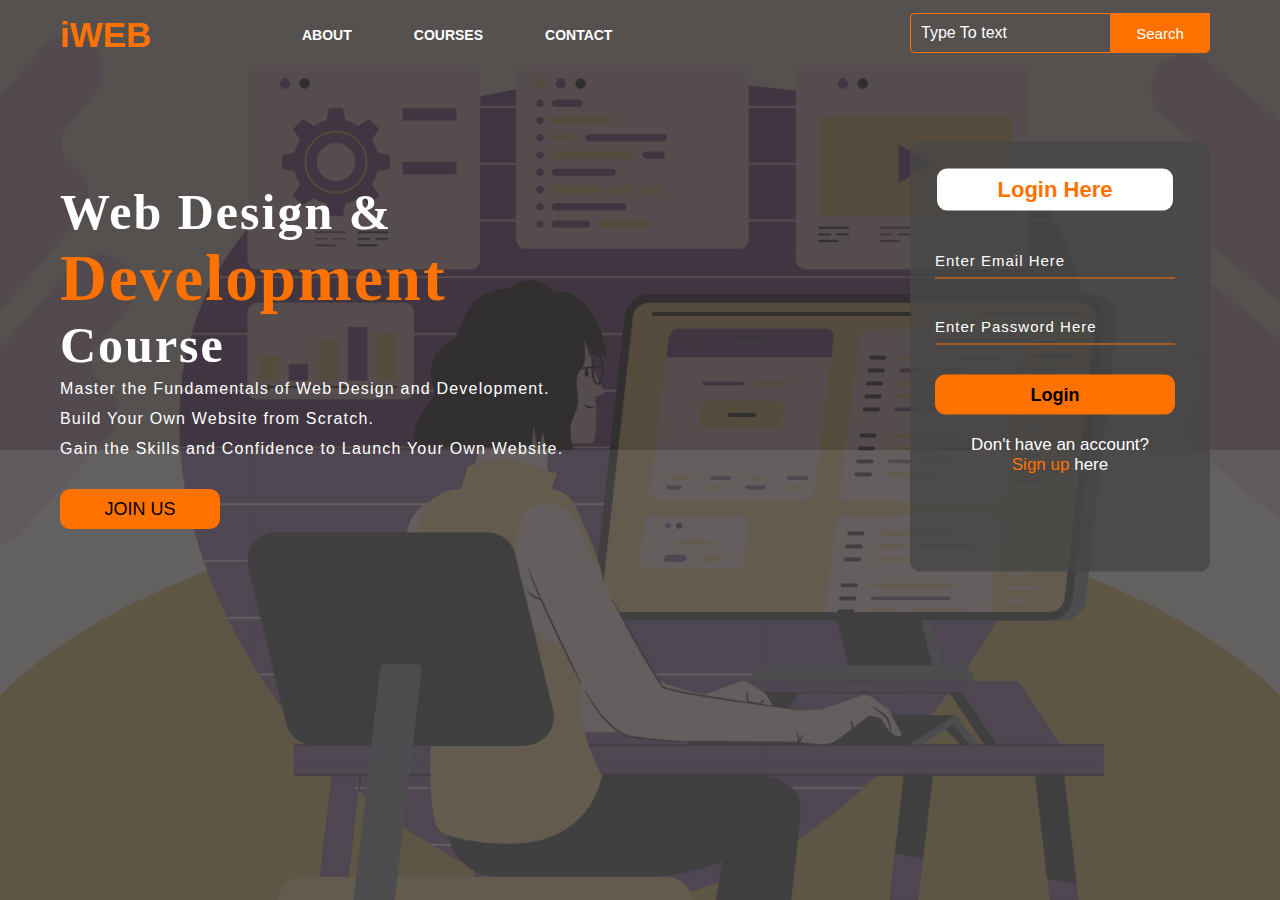
<file: index.html>
<!DOCTYPE html>
<html lang="en">
<head>
    <meta name="viewport" content="width=device-width, initial-scale=1.0">
    <title>iWEB Online Academy</title>
    <link rel="stylesheet" href="style.css">
</head>
<body>

    <div class="main">
        <div class="navbar">
            <div class="icon">
            <a href="">   <h2 class="logo">iWEB</h2> </a>  
            </div>

            <div class="menu">
                <ul>
                    
                    <li><a href="about.html">ABOUT</a></li>
                    <li><a href="Courses.html">COURSES</a></li>
                    <li><a href="#">CONTACT</a></li>
                </ul>
            </div>

            <div class="search">
                <input class="srch" type="search" name="" placeholder="Type To text">
                <a href="#"> <button class="btn">Search</button></a>
            </div>

        </div> 
        <div class="content">
            <h1>Web Design & <br><span>Development</span> <br>Course</h1>
            <p class="par">Master the Fundamentals of Web Design and Development. <br> Build Your Own Website from Scratch.
                <br>Gain the Skills and Confidence to Launch Your Own Website.</p>

                <button class="cn"><a href="form.html">JOIN US</a></button>

                <div class="form">
                    <h2>Login Here</h2>
                    <input type="email" name="email" placeholder="Enter Email Here">
                    <input type="password" name="" placeholder="Enter Password Here">
                    <button class="btnn"><a href="#">Login</a></button>

                    <p class="link">Don't have an account?<br>
                    <a href="#">Sign up </a> here</a></p>
                    
                    

                </div>
                    
                
        </div>
    </div>
   
</body>
</html>
</file>
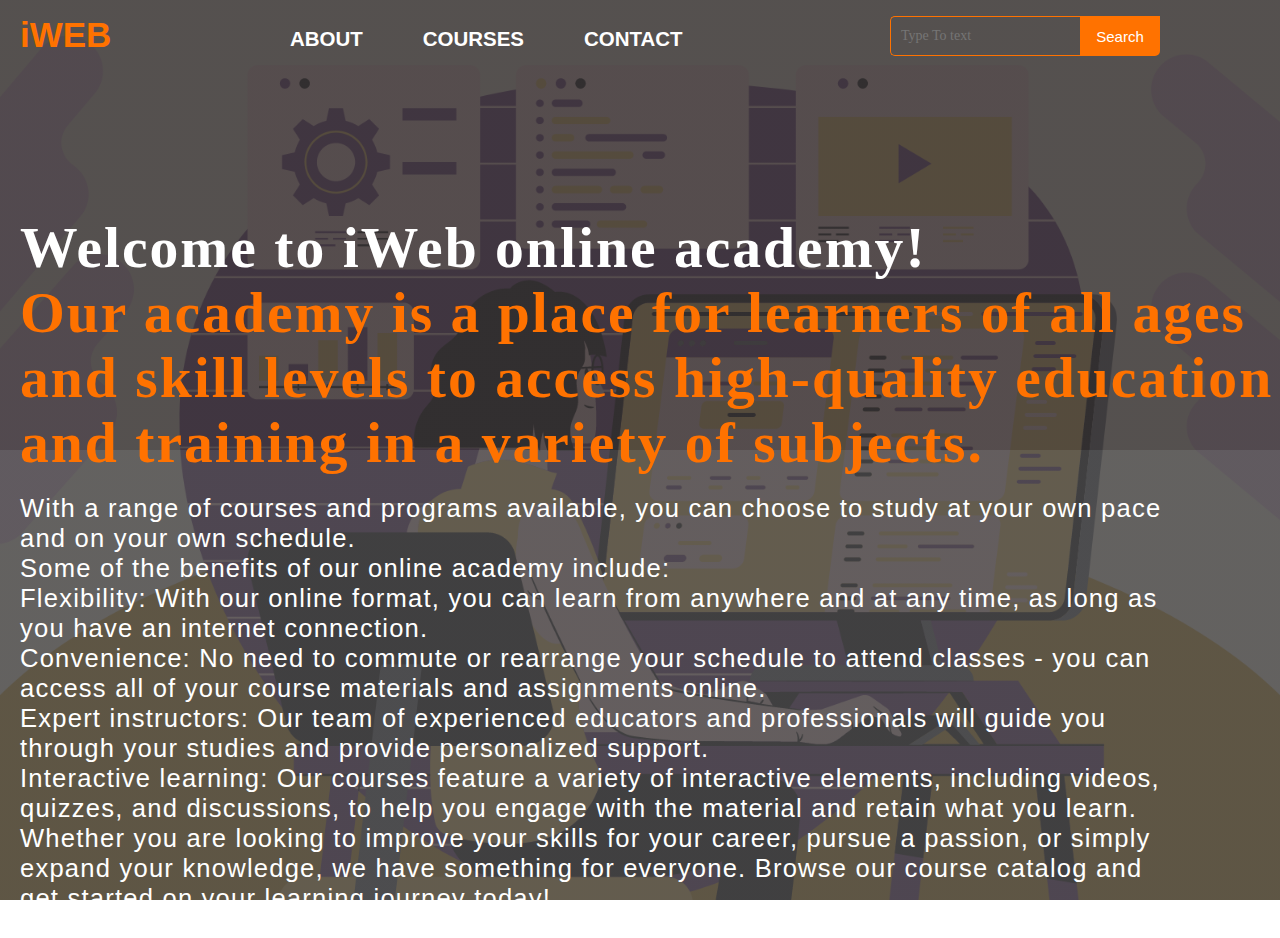
<file: about.html>
<!DOCTYPE html>
<html lang="en">
<head>
    <meta name="viewport" content="width=device-width, initial-scale=1.0">
    <title>Responsive Webpage Design</title>
    <link rel="stylesheet" href="about.css">
</head>
<body>

    <div class="main">
        <div class="navbar">
            <div class="icon">
            <a href="index.html">   <h1 class="logo">iWEB</h1> </a>  
            </div>

            <div class="menu">
                <ul>
                    
                    <li><a href="about.html">ABOUT</a></li>
                    <li><a href="Courses.html">COURSES</a></li>
                    <li><a href="#">CONTACT</a></li>
                </ul>
            </div>

            <div class="search">
                <input class="srch" type="search" name="" placeholder="Type To text">
                <a href="#"> <button class="btn">Search</button></a>
            </div>

        </div> 
        <div class="content">
            <h1>Welcome to iWeb online academy!<br><span>Our academy is a place for learners of all ages and skill levels to access high-quality education and training in a variety of subjects.</span></h1> <br>
            <p class="par">With a range of courses and programs available, you can choose to study at your own pace and on your own schedule.<br>  Some of the benefits of our online academy include:<br>
                Flexibility: With our online format, you can learn from anywhere and at any time, as long as you have an internet connection.<br>
                Convenience: No need to commute or rearrange your schedule to attend classes - you can access all of your course materials and assignments online.<br>
                Expert instructors: Our team of experienced educators and professionals will guide you through your studies and provide personalized support.<br>
                Interactive learning: Our courses feature a variety of interactive elements, including videos, quizzes, and discussions, to help you engage with the material and retain what you learn.
                Whether you are looking to improve your skills for your career, pursue a passion, or simply expand your knowledge, we have something for everyone. Browse our course catalog and get started on your learning journey today! </p>

                
                

                
        </div>
    
</body>
</html>
</file>
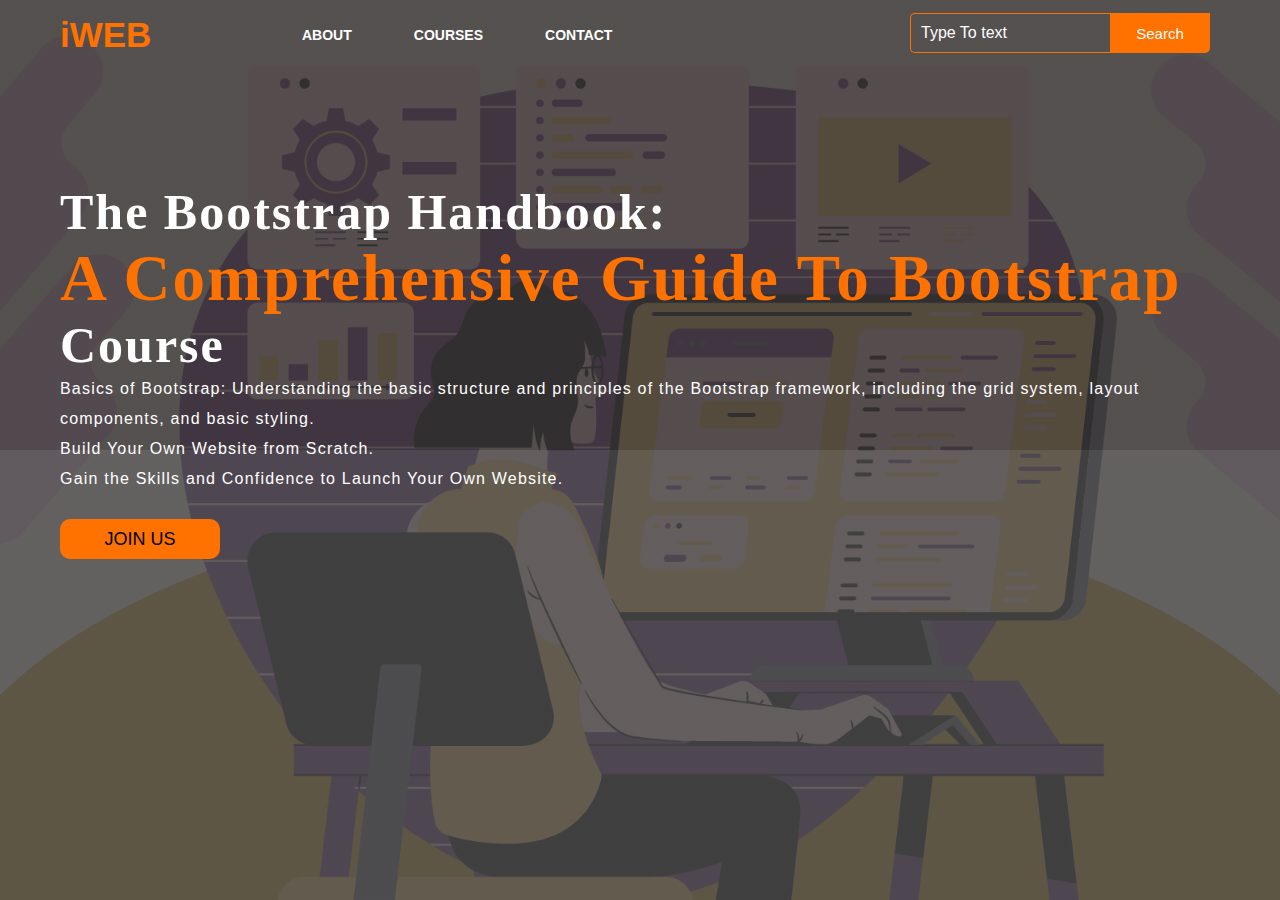
<file: Bootstrap.html>
<!DOCTYPE html>
<html lang="en">
<head>
    <meta name="viewport" content="width=device-width, initial-scale=1.0">
    <title>Responsive Webpage Design</title>
    <link rel="stylesheet" href="style.css">
</head>
<body>

    <div class="main">
        <div class="navbar">
            <div class="icon">
            <a href="index.html">   <h2 class="logo">iWEB</h2> </a>  
            </div>

            <div class="menu">
                <ul>
                    
                    <li><a href="about.html">ABOUT</a></li>
                    <li><a href="Courses.html">COURSES</a></li>
                    <li><a href="#">CONTACT</a></li>
                </ul>
            </div>

            <div class="search">
                <input class="srch" type="search" name="" placeholder="Type To text">
                <a href="#"> <button class="btn">Search</button></a>
            </div>

        </div> 
        <div class="content">
            <h1>The Bootstrap Handbook:<br><span>A Comprehensive Guide To Bootstrap</span> <br>Course</h1>
            <p class="par">Basics of Bootstrap: Understanding the basic structure and principles of the Bootstrap framework, including the grid system, layout components, and basic styling. <br> Build Your Own Website from Scratch.
                <br>Gain the Skills and Confidence to Launch Your Own Website.</p>
                
                <button class="cn"><a href="form.html">JOIN US</a></button>

                

                </div>
                    </div>
                </div>
        </div>
    </div>
    
</body>
</html>
</file>
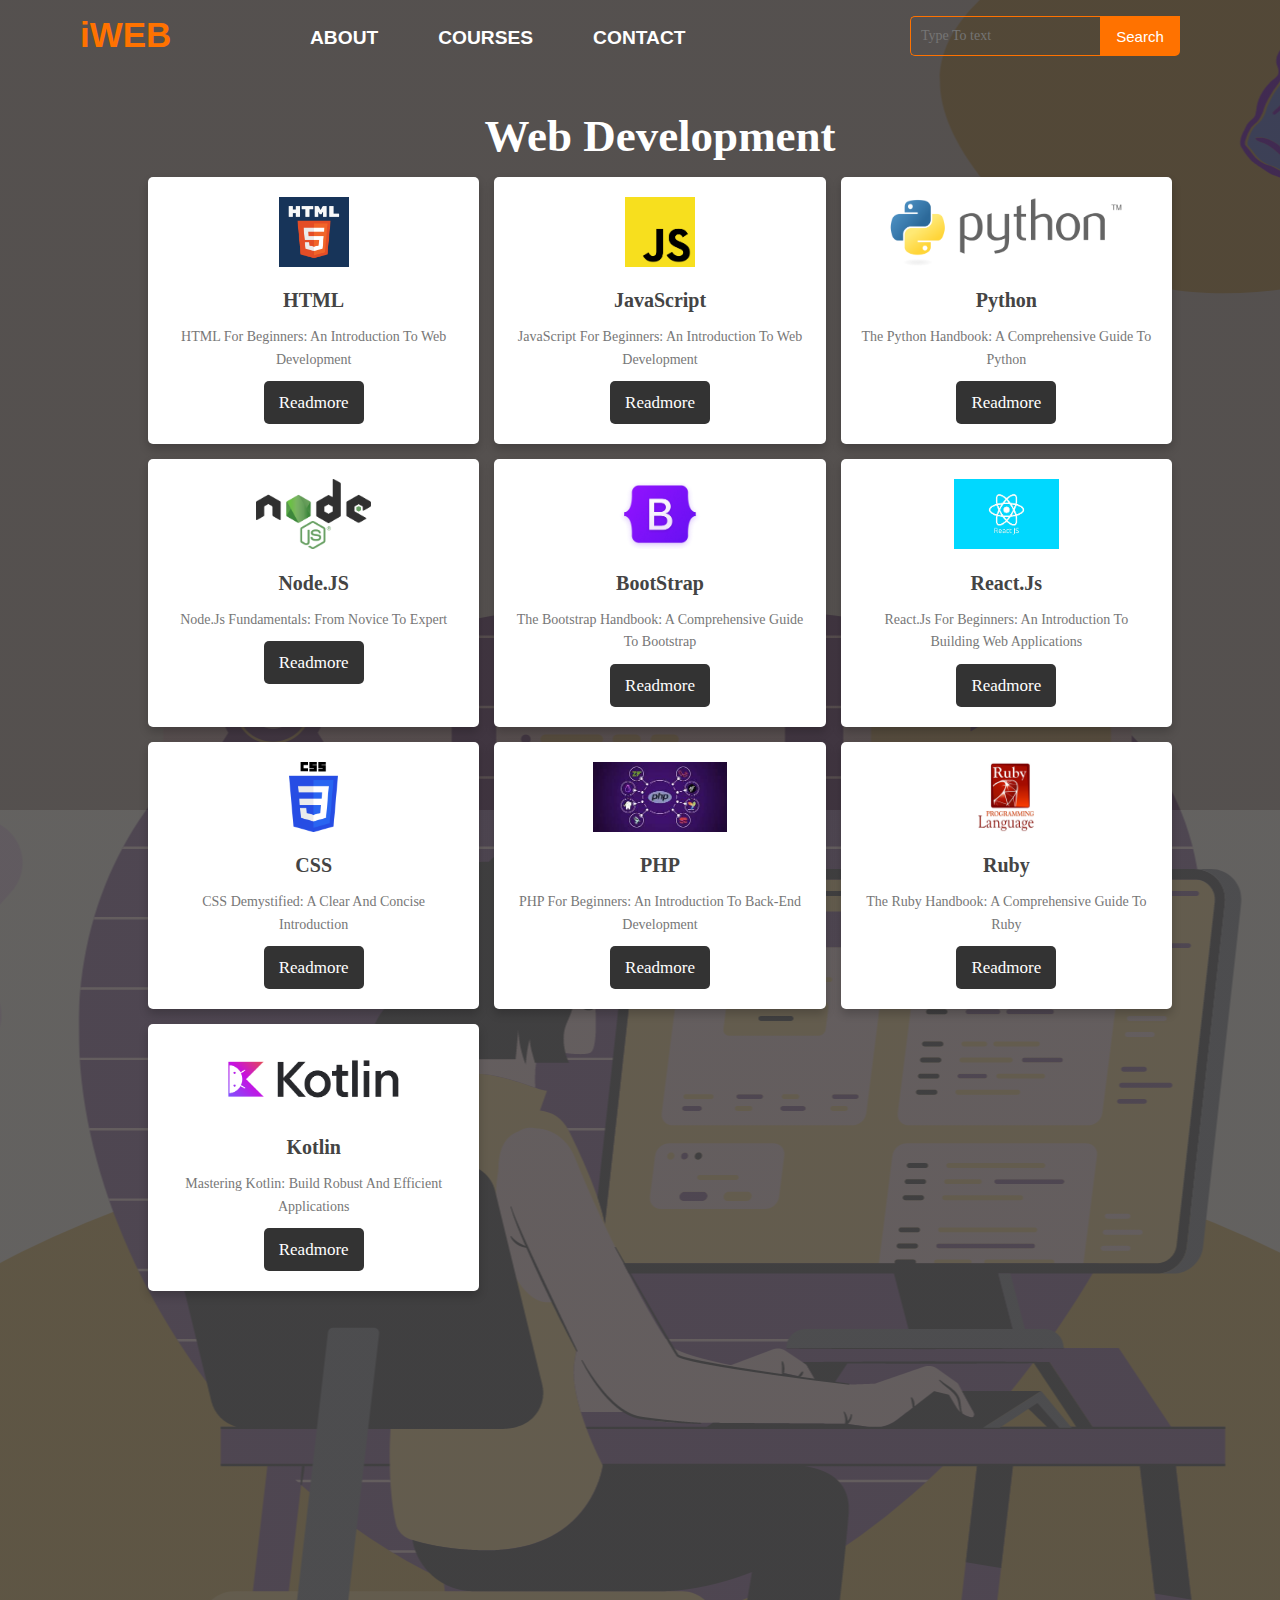
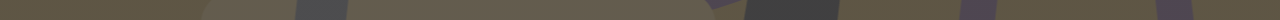
<file: Courses.html>
<!DOCTYPE html>
<html lang="en">
<head>
    <meta charset="UTF-8">
    <meta http-equiv="X-UA-Compatible" content="IE=edge">
    <meta name="viewport" content="width=device-width, initial-scale=1.0">
    <title>iWEB/Courses</title>
    <link rel="stylesheet" href="Courses.css">
</head>

    <head>
        <div class="main">
            <div class="navbar">
                <div class="icon">
                <a href="index.html">   <h2 class="logo">iWEB</h2> </a>  
                </div>
    
                <div class="menu">
                    <ul>
                        
                        <li><a href="about.html">ABOUT</a></li>
                        <li><a href="Courses.html">COURSES</a></li>
                        <li><a href="#">CONTACT</a></li>
                    </ul>
                </div>
    
                <div class="search">
                    <input class="srch" type="search" name="" placeholder="Type To text">
                    <a href="#"> <button class="btnn">Search</button></a>
                </div>
    
            </div> 
       
    </head>
 <body>
    
        <div class="wrapper">
        
        
            <h1>Web Development </h1>
        

                <div class="conatiner">
                    <div class="box">
                        <img src="i1.png">
                        <h3>HTML</h3>
                        <p>HTML for Beginners: An Introduction to Web Development</p>
                        <a href="html.html" class="btn">readmore</a>
                    </div>
                    <div class="box">
                        <img src="i2.png">
                        <h3>JavaScript</h3>
                        <p>JavaScript for Beginners: An Introduction to Web Development</p>
                        <a href="Javascript.html" class="btn">readmore</a>
                    </div>
                     <div class="box">
                        <img src="i3.png">
                        <h3>Python</h3>
                        <p>The Python Handbook: A Comprehensive Guide to Python</p>
                        <a href="python.html" class="btn">readmore</a>
                    </div>
                    <div class="box">
                        <img src="i4.png">
                        <h3>node.JS</h3>
                        <p>Node.js Fundamentals: From Novice to Expert</p>
                        <a href="nodejs.html" class="btn">readmore</a>
                    </div>
                    <div class="box">
                        <img src="i5.png">
                        <h3>BootStrap</h3>
                        <p>The Bootstrap Handbook: A Comprehensive Guide to Bootstrap</p>
                        <a href="Bootstrap.html" class="btn">readmore</a>
                    </div>
                    <div class="box">
                        <img src="i6.png">
                        <h3>React.Js</h3>
                        <p>React.js for Beginners: An Introduction to Building Web Applications</p>
                        <a href="reactjs.html" class="btn">readmore</a>
                    </div>
                    <div class="box">
                        <img src="i7.png">
                        <h3>CSS</h3>
                        <p>CSS Demystified: A Clear and Concise Introduction</p>
                         <a href="css.html" class="btn">readmore</a>
                    </div>
                    <div class="box">
                        <img src="i8.jpg">
                        <h3>PHP</h3>
                        <p>PHP for Beginners: An Introduction to Back-End Development</p>
                        <a href="php.html" class="btn">readmore</a>
                    </div>
                    <div class="box">
                        <img src="i9.jpg">
                        <h3>Ruby</h3>
                        <p>The Ruby Handbook: A Comprehensive Guide to Ruby</p>
                     <a href="ruby.html" class="btn">readmore</a>
                    </div>
                    <div class="box">
                        <img src="i10.png">
                        <h3>Kotlin</h3>
                        <p>Mastering Kotlin: Build Robust and Efficient Applications</p>
                        <a href="kotlin.html" class="btn">readmore</a>
                    </div>

        
        </div>
    
    

</body>
</html>
</file>
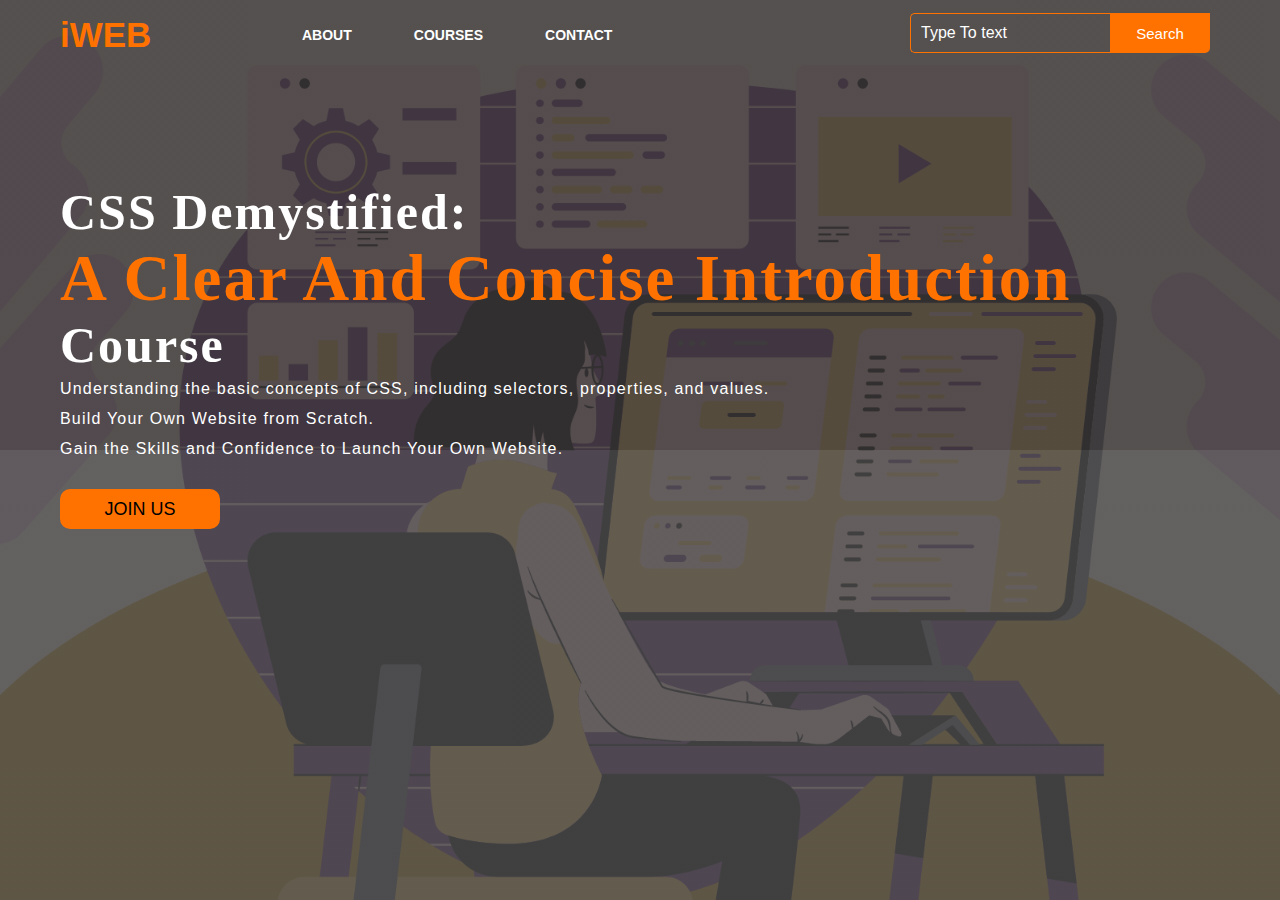
<file: css.html>
<!DOCTYPE html>
<html lang="en">
<head>
    <meta name="viewport" content="width=device-width, initial-scale=1.0">
    <title>Responsive Webpage Design</title>
    <link rel="stylesheet" href="style.css">
</head>
<body>

    <div class="main">
        <div class="navbar">
            <div class="icon">
            <a href="index.html">   <h2 class="logo">iWEB</h2> </a>  
            </div>

            <div class="menu">
                <ul>
                    
                    <li><a href="about.html">ABOUT</a></li>
                    <li><a href="Courses.html">COURSES</a></li>
                    <li><a href="#">CONTACT</a></li>
                </ul>
            </div>

            <div class="search">
                <input class="srch" type="search" name="" placeholder="Type To text">
                <a href="#"> <button class="btn">Search</button></a>
            </div>

        </div> 
        <div class="content">
            <h1>CSS Demystified: <br><span> A Clear And Concise Introduction</span> <br>Course</h1>
            <p class="par"> Understanding the basic concepts of CSS, including selectors, properties, and values. <br> Build Your Own Website from Scratch.
                <br>Gain the Skills and Confidence to Launch Your Own Website.</p>

                <button class="cn"><a href="form.html">JOIN US</a></button>

                

                </div>
                    </div>
                </div>
        </div>
    </div>
    
</body>
</html>
</file>
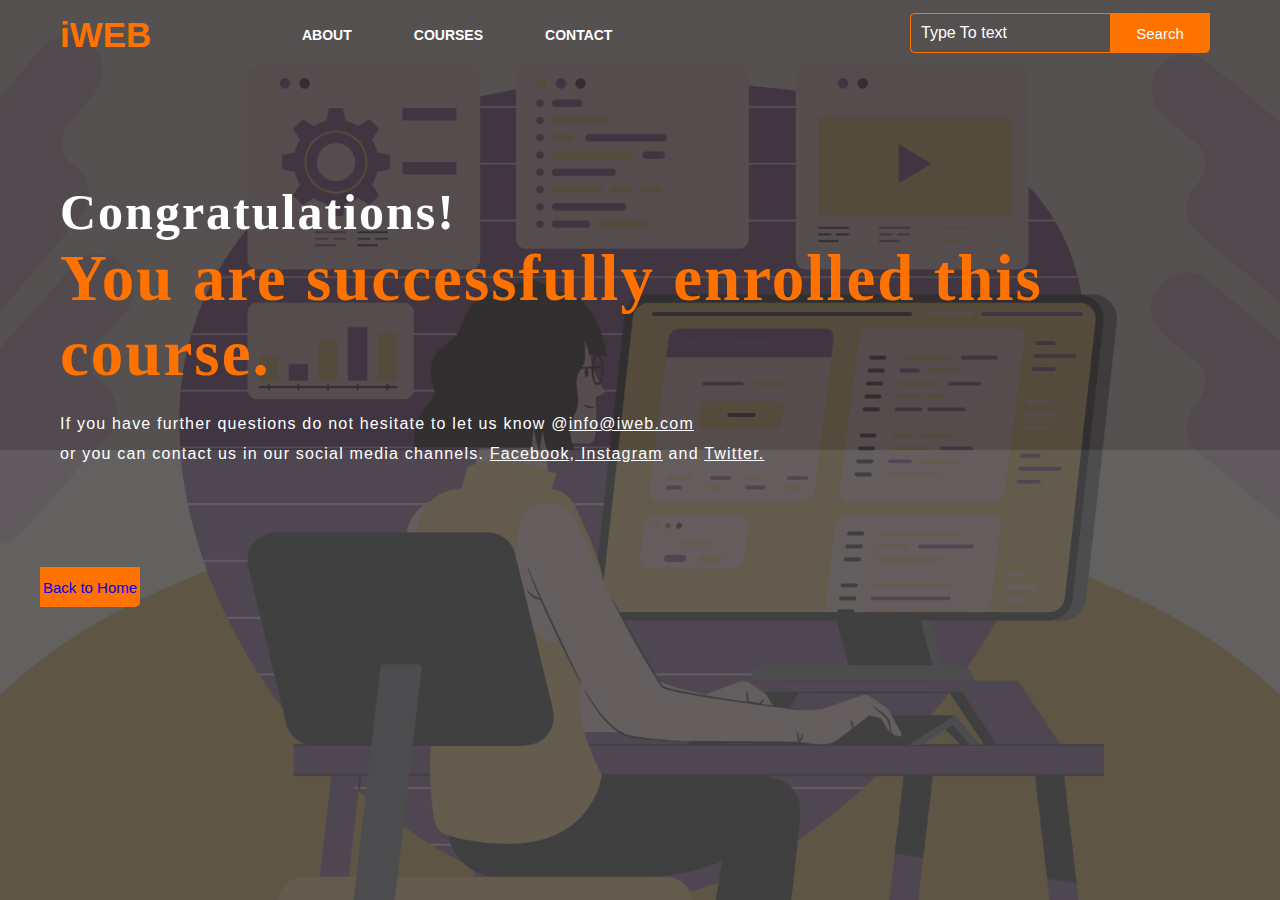
<file: g.html>
<!DOCTYPE html>
<html lang="en">
<head>
  <meta charset="UTF-8">
  <meta http-equiv="X-UA-Compatible" content="IE=edge">
  <meta name="viewport" content="width=device-width, initial-scale=1.0">
  <link rel="stylesheet" href="style.css">
 
  
</head>
<body>
    <div class="main">
        <div class="navbar">
            <div class="icon">
            <a href="index.html">   <h2 class="logo">iWEB</h2> </a>  
            </div>

            <div class="menu">
                <ul>
                    
                    <li><a href="about.html">ABOUT</a></li>
                    <li><a href="Courses.html">COURSES</a></li>
                    <li><a href="#">CONTACT</a></li>
                </ul>
            </div>

            <div class="search">
                <input class="srch" type="search" name="" placeholder="Type To text">
                <a href="#"> <button class="btn">Search</button></a>
            </div>

        </div> 
        <div class="content">
          <h1>Congratulations!<br><span>You are successfully enrolled this course.</span></h1> <br>
          <strong></strong>
          <p class="par">If you have further questions do not hesitate to let us know @<a class="link" href="#">info@iweb.com</a><br> 
            or you can contact us in our social media channels.
            <a class="link" href="#">Facebook</a>,<a class="link" href="#"> Instagram</a> and <a class="link" href="#">Twitter.</a>
            <br><br><br> </strong>
      
     
            
            
          
          
          
          </p>
              <button class="btn"><a href="index.html">Back to Home</a> </button>
              

              
      </div>
  



</body>
</html>
</file>
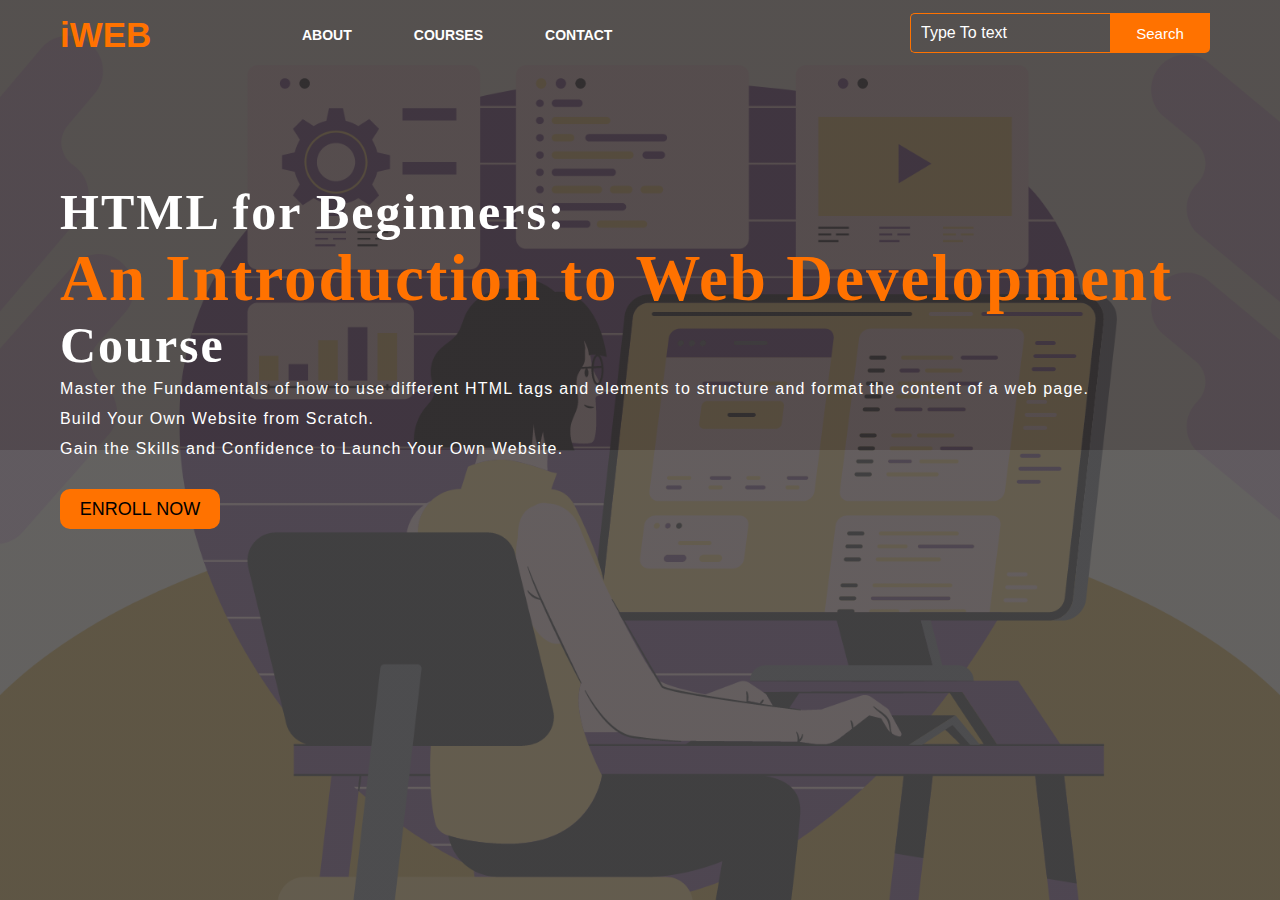
<file: html.html>
<!DOCTYPE html>
<html lang="en">
<head>
    <meta name="viewport" content="width=device-width, initial-scale=1.0">
    <title>Responsive Webpage Design</title>
    <link rel="stylesheet" href="style.css">
</head>
<body>

    <div class="main">
        <div class="navbar">
            <div class="icon">
            <a href="index.html">   <h2 class="logo">iWEB</h2> </a>  
            </div>

            <div class="menu">
                <ul>
                    
                    <li><a href="about.html">ABOUT</a></li>
                    <li><a href="Courses.html">COURSES</a></li>
                    <li><a href="#">CONTACT</a></li>
                </ul>
            </div>

            <div class="search">
                <input class="srch" type="search" name="" placeholder="Type To text">
                <a href="#"> <button class="btn">Search</button></a>
            </div>

        </div> 
        <div class="content">
            <h1>HTML for Beginners:  <br><span>An Introduction to Web Development</span> <br>Course</h1>
            <p class="par">Master the Fundamentals of  how to use different HTML tags and elements to structure and format the content of a web page. <br> Build Your Own Website from Scratch.
                <br>Gain the Skills and Confidence to Launch Your Own Website.</p>

                <button class="cn"><a href="form.html">ENROLL NOW</a></button>

                

                </div>
                    </div>
                </div>
        </div>
    </div>
    
</body>
</html>
</file>
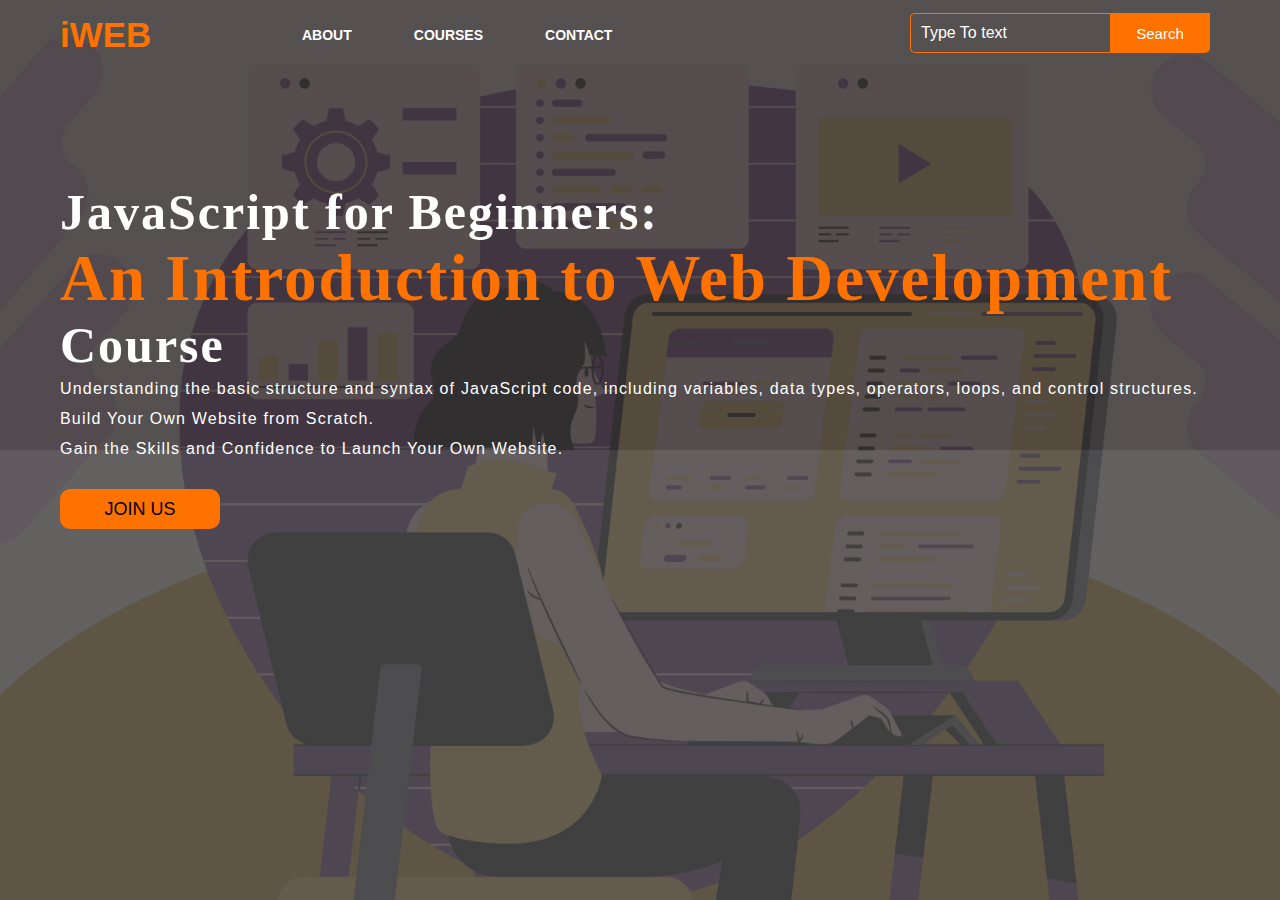
<file: Javascript.html>
<!DOCTYPE html>
<html lang="en">
<head>
    <meta name="viewport" content="width=device-width, initial-scale=1.0">
    <title>Responsive Webpage Design</title>
    <link rel="stylesheet" href="style.css">
</head>
<body>

    <div class="main">
        <div class="navbar">
            <div class="icon">
            <a href="index.html">   <h2 class="logo">iWEB</h2> </a>  
            </div>

            <div class="menu">
                <ul>
                    
                    <li><a href="about.html">ABOUT</a></li>
                    <li><a href="Courses.html">COURSES</a></li>
                    <li><a href="#">CONTACT</a></li>
                </ul>
            </div>

            <div class="search">
                <input class="srch" type="search" name="" placeholder="Type To text">
                <a href="#"> <button class="btn">Search</button></a>
            </div>

        </div> 
        <div class="content">
            <h1>JavaScript for Beginners:   <br><span>An Introduction to Web Development</span> <br>Course</h1>
            <p class="par"> Understanding the basic structure and syntax of JavaScript code, including variables, data types, operators, loops, and control structures. <br> Build Your Own Website from Scratch.
                <br>Gain the Skills and Confidence to Launch Your Own Website.</p>

                <button class="cn"><a href="form.html">JOIN US</a></button>

                

                </div>
                    </div>
                </div>
        </div>
    </div>
    
</body>
</html>
</file>
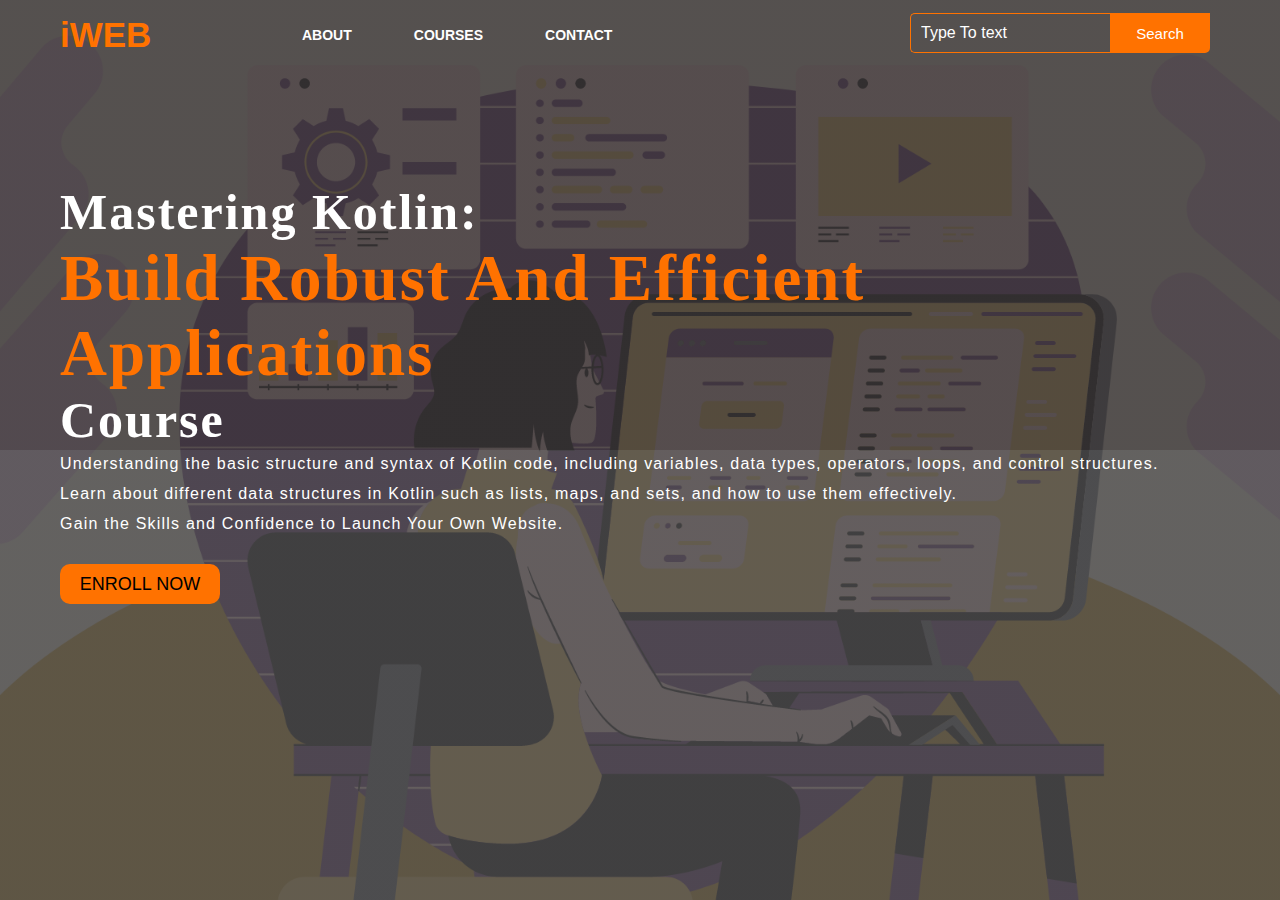
<file: kotlin.html>
<!DOCTYPE html>
<html lang="en">
<head>
    <meta name="viewport" content="width=device-width, initial-scale=1.0">
    <title>Responsive Webpage Design</title>
    <link rel="stylesheet" href="style.css">
</head>
<body>

    <div class="main">
        <div class="navbar">
            <div class="icon">
            <a href="index.html">   <h2 class="logo">iWEB</h2> </a>  
            </div>

            <div class="menu">
                <ul>
                    
                    <li><a href="about.html">ABOUT</a></li>
                    <li><a href="Courses.html">COURSES</a></li>
                    <li><a href="#">CONTACT</a></li>
                </ul>
            </div>

            <div class="search">
                <input class="srch" type="search" name="" placeholder="Type To text">
                <a href="#"> <button class="btn">Search</button></a>
            </div>

        </div> 
        <div class="content">
            <h1>Mastering Kotlin:<br><span>Build Robust And Efficient Applications</span> <br>Course</h1>
            <p class="par">Understanding the basic structure and syntax of Kotlin code, including variables, data types, operators, loops, and control structures. <br> Learn about different data structures in Kotlin such as lists, maps, and sets, and how to use them effectively.
                <br>Gain the Skills and Confidence to Launch Your Own Website.</p>

                <button class="cn"><a href="form.html">ENROLL NOW</a></button>

                

                </div>
                    </div>
                </div>
        </div>
    </div>
    
</body>
</html>
</file>
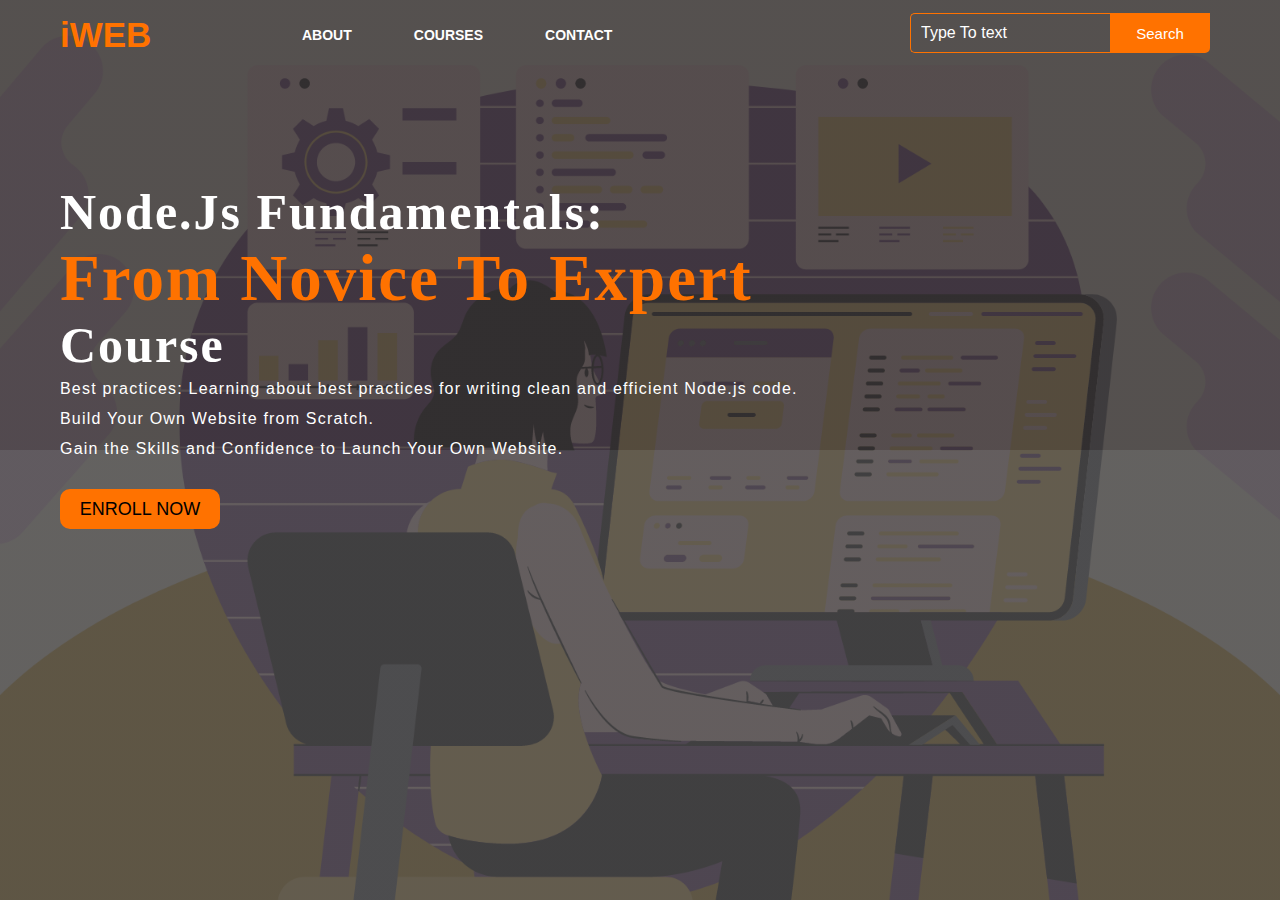
<file: nodejs.html>
<!DOCTYPE html>
<html lang="en">
<head>
    <meta name="viewport" content="width=device-width, initial-scale=1.0">
    <title>Responsive Webpage Design</title>
    <link rel="stylesheet" href="style.css">
</head>
<body>

    <div class="main">
        <div class="navbar">
            <div class="icon">
            <a href="index.html">   <h2 class="logo">iWEB</h2> </a>  
            </div>

            <div class="menu">
                <ul>
                    
                    <li><a href="about.html">ABOUT</a></li>
                    <li><a href="Courses.html">COURSES</a></li>
                    <li><a href="#">CONTACT</a></li>
                </ul>
            </div>

            <div class="search">
                <input class="srch" type="search" name="" placeholder="Type To text">
                <a href="#"> <button class="btn">Search</button></a>
            </div>

        </div> 
        <div class="content">
            <h1>Node.Js Fundamentals:  <br><span>From Novice To Expert</span> <br>Course</h1>
            <p class="par">Best practices: Learning about best practices for writing clean and efficient Node.js code. <br> Build Your Own Website from Scratch.
                <br>Gain the Skills and Confidence to Launch Your Own Website.</p>
                
                <button class="cn"><a href="form.html">ENROLL NOW</a></button>

                

                </div>
                    </div>
                </div>
        </div>
    </div>
    
</body>
</html>
</file>
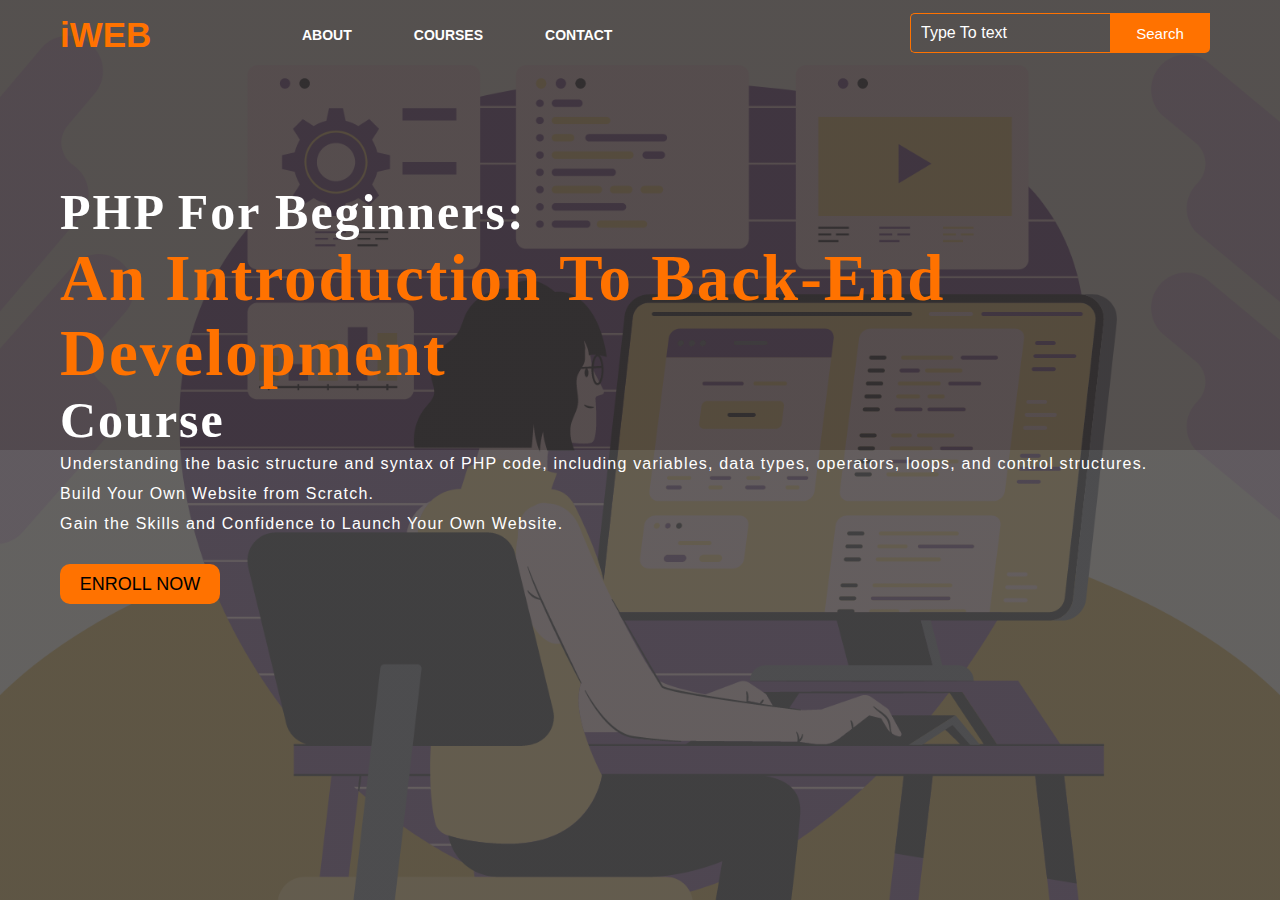
<file: php.html>
<!DOCTYPE html>
<html lang="en">
<head>
    <meta name="viewport" content="width=device-width, initial-scale=1.0">
    <title>Responsive Webpage Design</title>
    <link rel="stylesheet" href="style.css">
</head>
<body>

    <div class="main">
        <div class="navbar">
            <div class="icon">
            <a href="index.html">   <h2 class="logo">iWEB</h2> </a>  
            </div>

            <div class="menu">
                <ul>
                    
                    <li><a href="about.html">ABOUT</a></li>
                    <li><a href="Courses.html">COURSES</a></li>
                    <li><a href="#">CONTACT</a></li>
                </ul>
            </div>

            <div class="search">
                <input class="srch" type="search" name="" placeholder="Type To text">
                <a href="#"> <button class="btn">Search</button></a>
            </div>

        </div> 
        <div class="content">
            <h1>PHP For Beginners:<br><span>An Introduction To Back-End Development</span> <br>Course</h1>
            <p class="par"> Understanding the basic structure and syntax of PHP code, including variables, data types, operators, loops, and control structures. <br> Build Your Own Website from Scratch.
                <br>Gain the Skills and Confidence to Launch Your Own Website.</p>

                <button class="cn"><a href="form.html">ENROLL NOW</a></button>

                

                </div>
                    </div>
                </div>
        </div>
    </div>
    
</body>
</html>
</file>
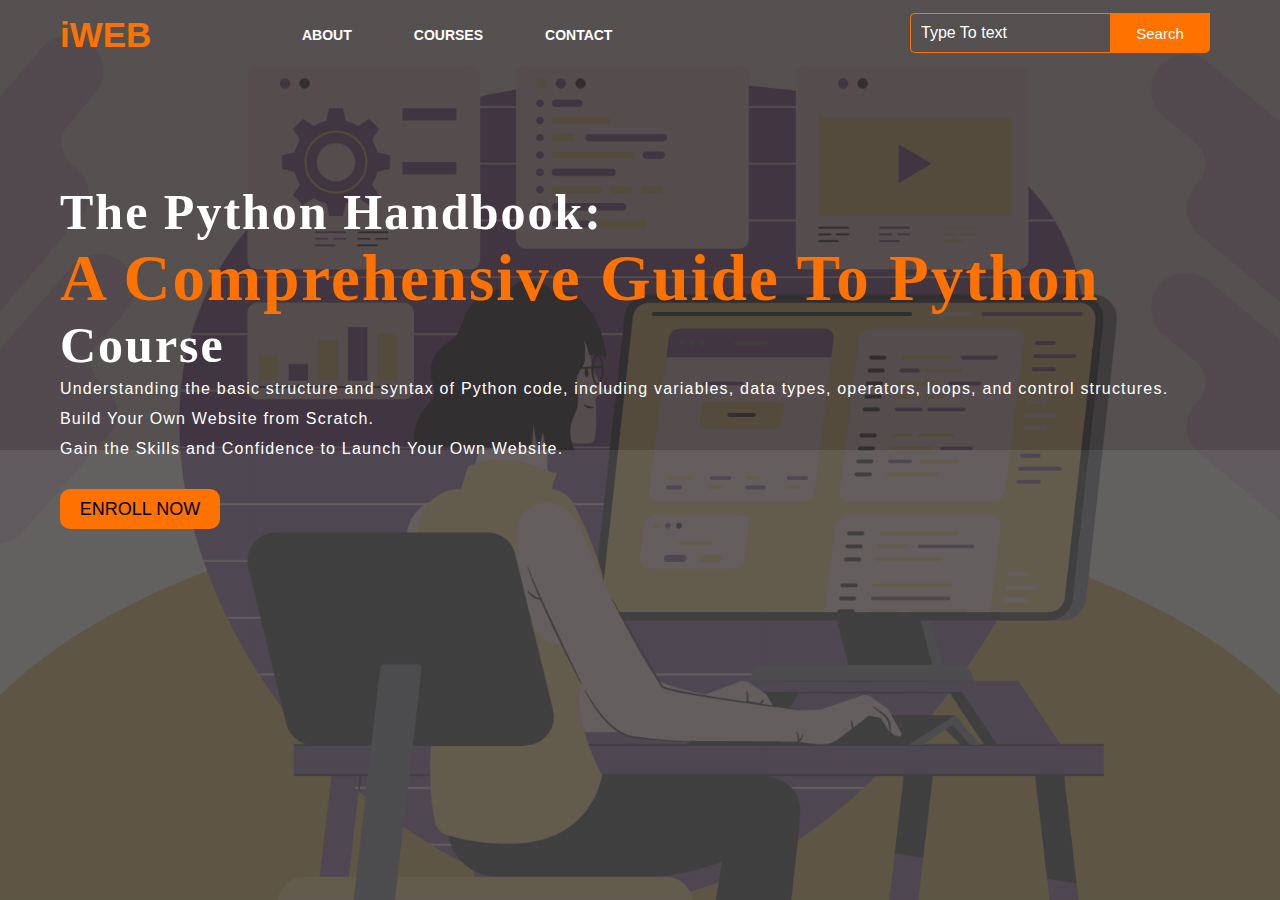
<file: python.html>
<!DOCTYPE html>
<html lang="en">
<head>
    <meta name="viewport" content="width=device-width, initial-scale=1.0">
    <title>Responsive Webpage Design</title>
    <link rel="stylesheet" href="style.css">
</head>
<body>

    <div class="main">
        <div class="navbar">
            <div class="icon">
            <a href="index.html">   <h2 class="logo">iWEB</h2> </a>  
            </div>

            <div class="menu">
                <ul>
                    
                    <li><a href="about.html">ABOUT</a></li>
                    <li><a href="Courses.html">COURSES</a></li>
                    <li><a href="#">CONTACT</a></li>
                </ul>
            </div>

            <div class="search">
                <input class="srch" type="search" name="" placeholder="Type To text">
                <a href="#"> <button class="btn">Search</button></a>
            </div>

        </div> 
        <div class="content">
            <h1>The Python Handbook: <br><span>A Comprehensive Guide To Python</span> <br>Course</h1>
            <p class="par"> Understanding the basic structure and syntax of Python code, including variables, data types, operators, loops, and control structures. <br> Build Your Own Website from Scratch.
                <br>Gain the Skills and Confidence to Launch Your Own Website.</p>
                
                <button class="cn"><a href="form.html">ENROLL NOW</a></button>

                

                </div>
                    </div>
                </div>
        </div>
    </div>
    
</body>
</html>
</file>
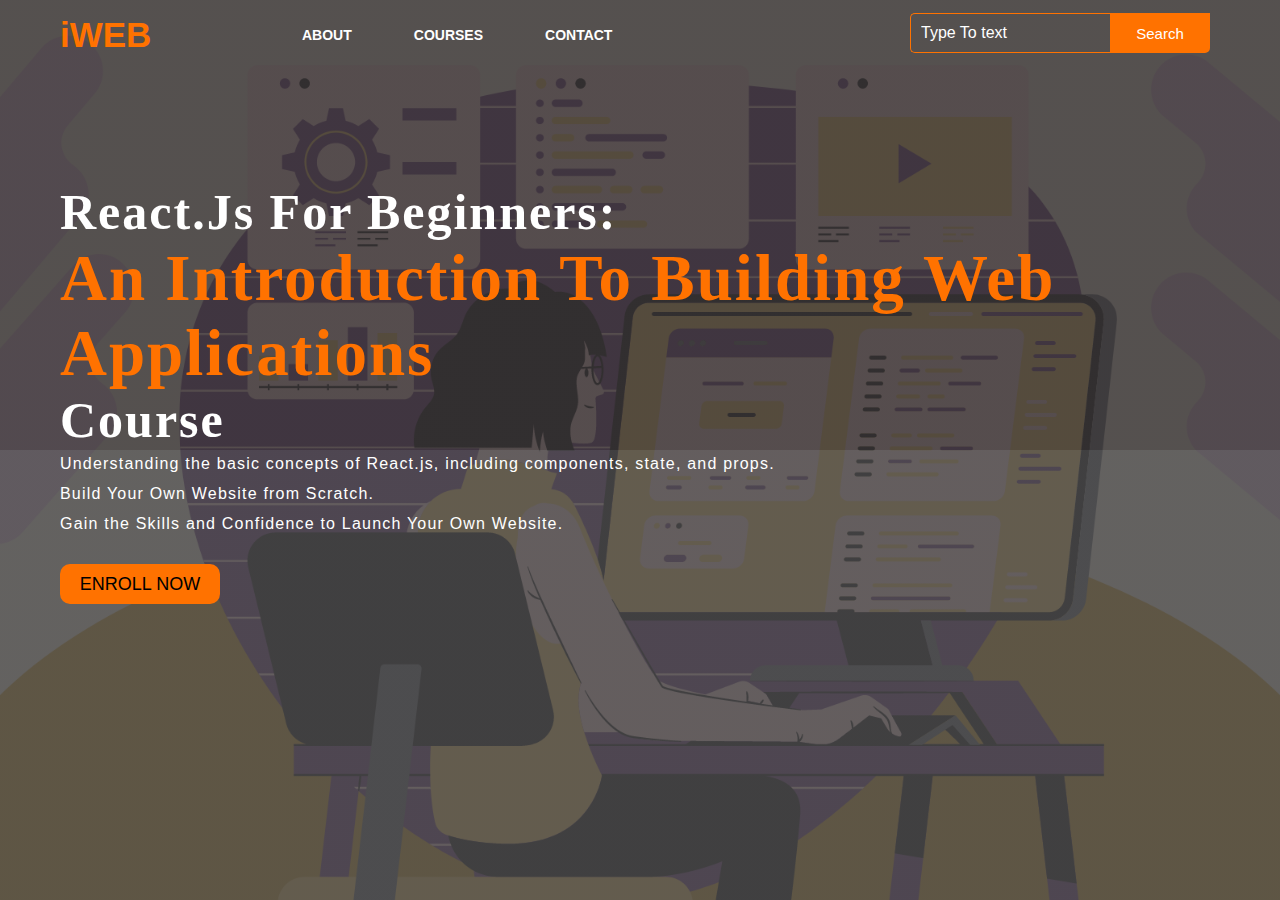
<file: reactjs.html>
<!DOCTYPE html>
<html lang="en">
<head>
    <meta name="viewport" content="width=device-width, initial-scale=1.0">
    <title>Responsive Webpage Design</title>
    <link rel="stylesheet" href="style.css">
</head>
<body>

    <div class="main">
        <div class="navbar">
            <div class="icon">
            <a href="index.html">   <h2 class="logo">iWEB</h2> </a>  
            </div>

            <div class="menu">
                <ul>
                    
                    <li><a href="about.html">ABOUT</a></li>
                    <li><a href="Courses.html">COURSES</a></li>
                    <li><a href="#">CONTACT</a></li>
                </ul>
            </div>

            <div class="search">
                <input class="srch" type="search" name="" placeholder="Type To text">
                <a href="#"> <button class="btn">Search</button></a>
            </div>

        </div> 
        <div class="content">
            <h1>React.Js For Beginners: <br><span>An Introduction To Building Web Applications</span> <br>Course</h1>
            <p class="par">Understanding the basic concepts of React.js, including components, state, and props. <br> Build Your Own Website from Scratch.
                <br>Gain the Skills and Confidence to Launch Your Own Website.</p>
                
                <button class="cn"><a href="form.html">ENROLL NOW</a></button>

                

                </div>
                    </div>
                </div>
        </div>
    </div>
    
</body>
</html>
</file>
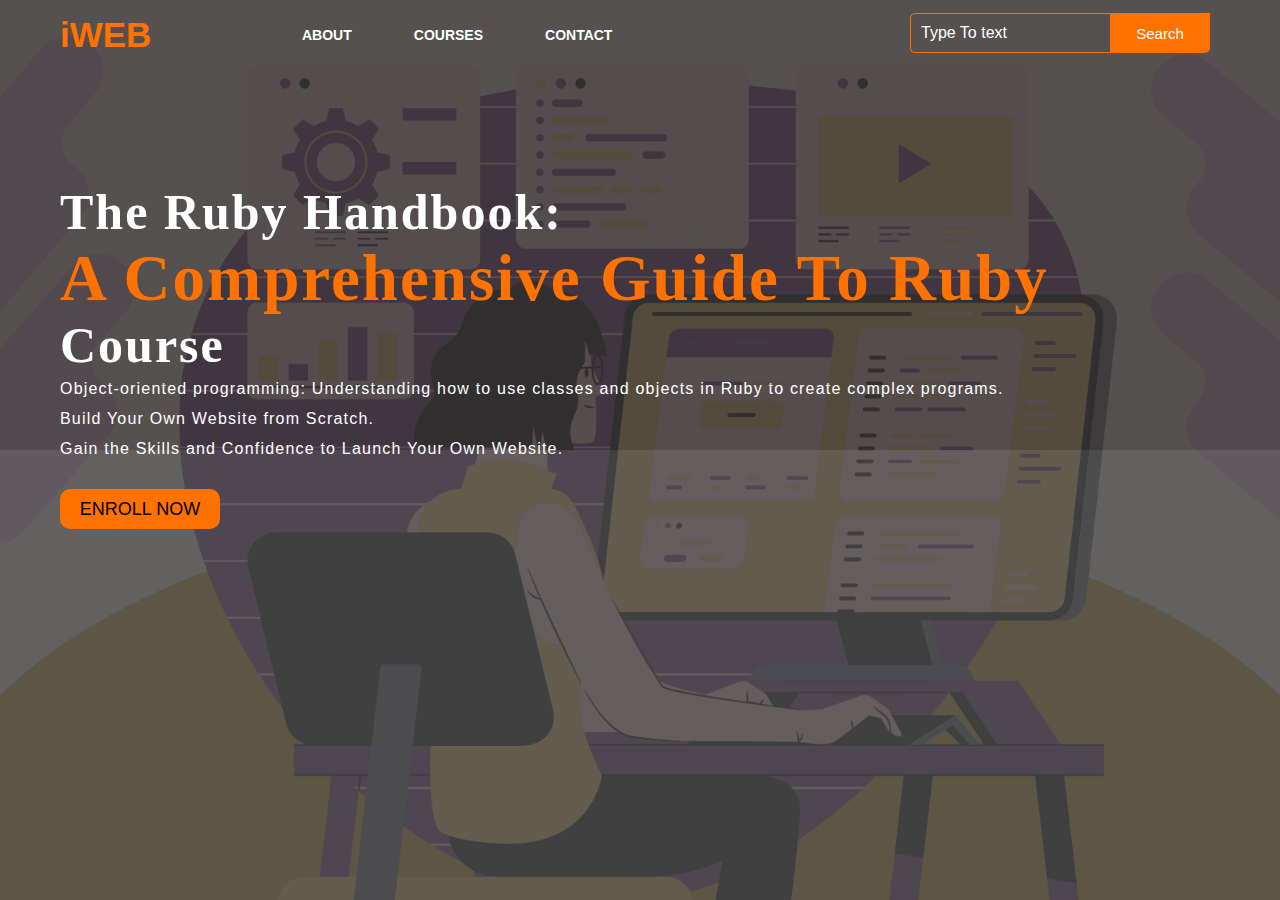
<file: ruby.html>
<!DOCTYPE html>
<html lang="en">
<head>
    <meta name="viewport" content="width=device-width, initial-scale=1.0">
    <title>Responsive Webpage Design</title>
    <link rel="stylesheet" href="style.css">
</head>
<body>

    <div class="main">
        <div class="navbar">
            <div class="icon">
            <a href="index.html">   <h2 class="logo">iWEB</h2> </a>  
            </div>

            <div class="menu">
                <ul>
                    
                    <li><a href="about.html">ABOUT</a></li>
                    <li><a href="Courses.html">COURSES</a></li>
                    <li><a href="#">CONTACT</a></li>
                </ul>
            </div>

            <div class="search">
                <input class="srch" type="search" name="" placeholder="Type To text">
                <a href="#"> <button class="btn">Search</button></a>
            </div>

        </div> 
        <div class="content">
            <h1>The Ruby Handbook:  <br><span> A Comprehensive Guide To Ruby</span> <br>Course</h1>
            <p class="par"> Object-oriented programming: Understanding how to use classes and objects in Ruby to create complex programs. <br> Build Your Own Website from Scratch.
                <br>Gain the Skills and Confidence to Launch Your Own Website.</p>

                <button class="cn"><a href="form.html">ENROLL NOW</a></button>

                

                </div>
                    </div>
                </div>
        </div>
    </div>
    
</body>
</html>
</file>
<file: style.css>
*{
    margin: 0;
    padding: 0;
}

.main{
    max-width: 100%;
    background:linear-gradient(to top, rgba(66, 65, 65, 0.8)50%,rgba(48, 44, 44, 0.8)50%), url(back1.png);
    background-position: bottom;
    background-size: cover;
    height: 100vh;
}
.navbar{
    width: 1200px;
    height: 75px;
    margin: auto;
}
.icon{
    width: 200px;
    float: left;
    height: 70px;
}
.logo{
    color: #ff7200;
    font-size: 35px;
    font-family: Arial;
    padding-left: 20px;
    float: left;
    padding-top: 10px;
    margin-top: 5px
}
.menu{
    width: 400px;
    float: left;
    height: 70px;
}
ul{
    float: left;
    display: flex;
    justify-content: center;
    align-items: center;
}
ul li{
    list-style: none;
    margin-left: 62px;
    margin-top: 27px;
    font-size: 14px;
}
ul li a{
    text-decoration: none;
    color: #fff;
    font-family: Arial;
    font-weight: bold;
    transition: 0.4s ease-in-out;
}
ul li a:hover{
    color: #ff7200;
}
.search{
    width: 330px;
    float: left;
    margin-left: 270px;
}
.srch{
    font-family: 'Times New Roman';
    width: 200px;
    height: 40px;
    background: transparent;
    border: 1px solid #ff7200;
    margin-top: 13px;
    color: #fff;
    border-right: none;
    font-size: 16px;
    float: left;
    padding: 10px;
    border-bottom-left-radius: 5px;
    border-top-left-radius: 5px;
}
.btn{
    width: 100px;
    height: 40px;
    background: #ff7200;
    border: 2px solid #ff7200;
    margin-top: 13px;
    color: #fff;
    font-size: 15px;
    border-bottom-right-radius: 5px;
    border-bottom-right-radius: 5px;
    transition: 0.2s ease;
    cursor: pointer;
}
.btn a{
    text-decoration:none;
}
.btn:hover{
    color: #000;
}
.btn:focus{
    outline: none;
}
.srch:focus{
    outline: none;
}
.content{
    width: 1200px;
    height: auto;
    margin: auto;
    color: #fff;
    position: relative;
}
.content .par{
    padding-left: 20px;
    padding-bottom: 25px;
    font-family: Arial;
    letter-spacing: 1.2px;
    line-height: 30px;
}
.content h1{
    font-family: 'Times New Roman';
    font-size: 50px;
    padding-left: 20px;
    margin-top: 9%;
    letter-spacing: 2px;
}
.content .cn{
    width: 160px;
    height: 40px;
    background: #ff7200;
    border: none;
    margin-bottom: 10px;
    margin-left: 20px;
    font-size: 18px;
    border-radius: 10px;
    cursor: pointer;
    transition: .4s ease;
    
}
.content .cn a{
    text-decoration: none;
    color: #000;
    transition: .3s ease;
}
.cn:hover{
    background-color: #fff;
}
.content span{
    color: #ff7200;
    font-size: 65px
}
.link{
    color: #fff;
}
.form{
    width: 250px;
    height: 380px;
    background: linear-gradient(to top, rgba(70, 69, 69, 0.8)50%,rgba(71, 70, 70, 0.8)50%);
    position: absolute;
    top: -20px;
    left: 870px;
    transform: translate(0%,-5%);
    border-radius: 10px;
    padding: 25px;
}
.form h2{
    width: 220px;
    font-family: sans-serif;
    text-align: center;
    color: #ff7200;
    font-size: 22px;
    background-color: #fff;
    border-radius: 10px;
    margin: 2px;
    padding: 8px;
}
.form input{
    width: 240px;
    height: 35px;
    background: transparent;
    border-bottom: 1px solid #ff7200;
    border-top: none;
    border-right: none;
    border-left: none;
    color: #fff;
    font-size: 15px;
    letter-spacing: 1px;
    margin-top: 30px;
    font-family: sans-serif;
}
.form input:focus{
    outline: none;
}
::placeholder{
    color: #fff;
    font-family: Arial;
}
.btnn{
    width: 240px;
    height: 40px;
    background: #ff7200;
    border: none;
    margin-top: 30px;
    font-size: 18px;
    border-radius: 10px;
    cursor: pointer;
    color: #fff;
    transition: 0.4s ease;
}
.btnn:hover{
    background: #fff;
    color: #ff7200;
}
.btnn a{
    text-decoration: none;
    color: #000;
    font-weight: bold;
}
.form .link{
    font-family: Arial, Helvetica, sans-serif;
    font-size: 17px;
    padding-top: 20px;
    text-align: center;
}
.form .link a{
    text-decoration: none;
    color: #ff7200;
}
.liw{
    padding-top: 15px;
    padding-bottom: 10px;
    text-align: center;
}
@media screen and (max-width:1200px) {
    /*Normal Screen*/

    .navbar{
        width: 100%;
        height: 100px;
    }
    ul{
        margin-left: 30px;
    }   
    ul li{
        margin-left: 60px;
    }
    ul li a{
       font-size: 1.6vw; 
    }
    .search{
        margin-top: 3px;
        margin-left: 290px;
    }
    .srch{
        height: 40px;
        width: 190px;
        font-size: 14px;
    }
    .btn{
        height:40px;
        width: 80px;
    }
    .content{
        width: 100%;
    }
    .content h1, .content span{
        font-size: 4.5vw; 
    }
    .content .par{
        width: 90%;
        font-size: 1.5vw;
    }
    .content .cn{
        width: 13%;
        height: 3.5vw;
        font-size: 1.8vw;
    }
    .content a{
        font-size: 1.6vw
    }
}

@media screen and (max-width:1170px) {
    /*Login-box*/
    .main{
        padding-left: 20px;
        height: 180vh;
    }
    .form{
        margin-left: -30px;
        width: 250px;
        height: 370px;
        background: linear-gradient(to top, rgba(70, 69, 69, 0.8)50%,rgba(71, 70, 70, 0.8)50%);
        position: absolute;
        top: 420px;
        left: 50px;
        transform: translate(0%,-5%);
        border-radius: 10px;
        padding: 25px;
    }
    .form input{
        width: 240px;
        height: 35px;
        background: transparent;
        border-bottom: 1px solid #ff7200;
        border-top: none;
        border-right: none;
        border-left: none;
        color: #fff;
        font-size: 15px;
        letter-spacing: 1px;
        margin-top: 30px;
        font-family: sans-serif;
    }
    .btnn a{
        font-size: 16px;
    }
    .form .link a{
        font-size: 16px;
    }
}

@media screen and (max-width: 830px){
    /*For tablet*/
   
    .content{
        margin-top: 120px;
        width: 80%;   
        margin-left: 40px;  
    }
    .content h1, .content span{
        font-size: 6vw; 
    }
    .content .par{
        width: 90%;
        font-size: 1.8vw;
    }
    .content .cn{
        width: 15%;
        height: 4.5vw;
        font-size: 2vw;
    }
    .content a{
        font-size: 2vw
    }
    .logo{
        margin-left: 240px;
        width: 100%;
        margin-top: 15px;
        font-size: 5vw;
    }
    .menu{
        width: 100%;
    }
    ul{
        margin-top: -5px;
        margin-left: 5px;
    }
    ul li{
        margin-left: 60px;
    }
    ul li a{
       font-size: 2vw; 
    }
    .search{
        margin-top: -20px;
        margin-left: 60px;   
    }   
    .srch{
        height: 30px;
        width: 160px;
        font-size: 12px;
    }
    .btn{
        height:30px;
        width: 70px;
    }
    .main{
        padding-left: 20px;
        height: 180vh;
    }
    .form{
        margin-left: -30px;
        width: 250px;
        height: 370px;
        background: linear-gradient(to top, rgba(70, 69, 69, 0.8)50%,rgba(71, 70, 70, 0.8)50%);
        position: absolute;
        top: 430px;
        left: 50px;
        transform: translate(0%,-5%);
        border-radius: 10px;
        padding: 25px;
    }
    .form input{
        width: 240px;
        height: 35px;
        background: transparent;
        border-bottom: 1px solid #ff7200;
        border-top: none;
        border-right: none;
        border-left: none;
        color: #fff;
        font-size: 15px;
        letter-spacing: 1px;
        margin-top: 30px;
        font-family: sans-serif;
    }
    .btnn a{
        font-size: 16px;
    }
    .form .link a{
        font-size: 16px;
    }
}

@media screen and (max-width: 600px){
    /*IPAD*/
    
    .content{
        margin-top: 80px;
        margin-left: 20px;
    }
    .search{
        margin-top: -40px;
        margin-left: 42px;
    }
    .logo{
        margin-left: 180px;
        font-size: 4vw;
    }
    ul{
        margin-top: -25px;
        margin-left: -5px;
    }
    ul li {
        margin-left: 50px;
    }
    ul li a{
        font-size: 2vw;
    }   
}

@media screen and (max-width: 450px){
    /*mobile*/
    .logo{
        margin-left: 140px;
        font-size: 4vw;
    }
    ul{
        margin-top: -25px;
    }
    ul li {
        margin-left: 42px;
    }
    ul li a{
        font-size: 2vw;
    }  
    .search{
        margin-top: -40px;
        margin-left: 38px;
    } 
    .srch{
        height: 30px;
        width: 160px;
        font-size: 12px;
    }
    .btn{
        height: 30px;
        width: 70px;
    }
    .main{
        padding-left: 20px;
        height: 180vh;
    }
    .form{
        margin-left: -30px;
        width: 250px;
        height: 370px;
        background: linear-gradient(to top, rgba(70, 69, 69, 0.8)50%,rgba(71, 70, 70, 0.8)50%);
        position: absolute;
        top: 420px;
        left: 50px;
        transform: translate(0%,-5%);
        border-radius: 10px;
        padding: 25px;
    }
    .form input{
        width: 240px;
        height: 35px;
        background: transparent;
        border-bottom: 1px solid #ff7200;
        border-top: none;
        border-right: none;
        border-left: none;
        color: #fff;
        font-size: 15px;
        letter-spacing: 1px;
        margin-top: 30px;
        font-family: sans-serif;
    }
    .btnn a{
        font-size: 16px;
    }
    .form .link a{
        font-size: 16px;
    }

}
@media screen and (max-width:600px) {
    /*Ipad old version*/
    .content{
    margin-top: 80px;
    margin-left: 20px;
    }
    .search{
        margin-top: -40px;
        margin-left: 42px;
    }
    .logo{
        margin-left: 180px;
        font-size: 4vw;
    }
    ul{
        margin-top: -25px;
        margin-left: -5px;
    }
    ul li{
        margin-left: 50px;
    }
    ul li a{
        font-size: 2vw;
    }

}
@media screen and (max-width:450px) {
    /* mobile */
    
    .logo{
        margin-left: 140px;
        font-size: 4vw;
    }
    ul{
        margin-top: -25px;
    }
    ul li{
        margin-left: 42px;
    }
    ul li a{
        font-size: 2vw;
    }
    .search{
        margin-top: -40px;
        margin-left: 38px;
    }
}
</file>
<file: about.css>
*{
    margin: 0;
    padding: 0;
}

.main{
    width: 100%;
    background:linear-gradient(to top, rgba(66, 65, 65, 0.8)50%,rgba(48, 44, 44, 0.8)50%), url(back1.png);
    background-position: bottom;
    background-size: cover;
    height: 100vh;
}
.navbar{
    width: 1200px;
    height: 75px;
    margin: auto;
}
.icon{
    width: 200px;
    float: left;
    height: 70px;
}
.logo{
    color: #ff7200;
    font-size: 35px;
    font-family: Arial;
    padding-left: 20px;
    float: left;
    padding-top: 10px;
    margin-top: 5px
}
.menu{
    width: 400px;
    float: left;
    height: 80px;
}
ul{
    float: left;
    display: flex;
    justify-content: center;
    align-items: center;
}
ul li{
    list-style: none;
    margin-left: 62px;
    margin-top: 27px;
    font-size: 14px;
}
ul li a{
    text-decoration: none;
    color: #fff;
    font-family: Arial;
    font-weight: bold;
    transition: 0.4s ease-in-out;
}
ul li a:hover{
    color: #ff7200;
}
.search{
    width: 330px;
    float: left;
    margin-left: 270px;
}
.srch{
    font-family: 'Times New Roman';
    width: 200px;
    height: 40px;
    background: transparent;
    border: 1px solid #ff7200;
    margin-top: 13px;
    color: #fff;
    border-right: none;
    font-size: 16px;
    float: left;
    padding: 10px;
    border-bottom-left-radius: 5px;
    border-top-left-radius: 5px;
}
.btn{
    width: 100px;
    height: 40px;
    background: #ff7200;
    border: 2px solid #ff7200;
    margin-top: 13px;
    color: #fff;
    font-size: 15px;
    border-bottom-right-radius: 5px;
    border-bottom-right-radius: 5px;
    transition: 0.2s ease;
    cursor: pointer;
}
.btn:hover{
    color: #000;
}
.btn:focus{
    outline: none;
}
.srch:focus{
    outline: none;
}
.content{
    width: 1200px;
    height: auto;
    margin: auto;
    color: #fff;
    position: relative;
}
.content .par{
    padding-left: 20px;
    padding-bottom: 25px;
    font-family: Arial;
    letter-spacing: 1.2px;
    line-height: 30px;
}
.content h1{
    font-family: 'Times New Roman';
    font-size: 40px;
    padding-left: 20px;
    margin-top: 9%;
    letter-spacing: 2px;
}
.content .cn{
    width: 160px;
    height: 40px;
    background: #ff7200;
    border: none;
    margin-bottom: 10px;
    margin-left: 20px;
    font-size: 18px;
    border-radius: 10px;
    cursor: pointer;
    transition: .4s ease;
    
}
.content .cn a{
    text-decoration: none;
    color: #000;
    transition: .3s ease;
}
.cn:hover{
    background-color: #fff;
}
.content span{
    color: #ff7200;
    font-size: 30px
}


@media screen and (max-width:1366px) {
    /*Normal Screen*/

    
    .navbar{
        width: 100%;
        height: 100px;
    }
    ul{
        margin-left: 30px;
    }   
    ul li{
        margin-left: 60px;
    }
    ul li a{
       font-size: 1.6vw; 
    }
    .search{
        margin-top: 3px;
        margin-left: 290px;
    }
    .srch{
        height: 40px;
        width: 190px;
        font-size: 14px;
    }
    .btn{
        height:40px;
        width: 80px;
    }
    .content{
        width: 100%;
    }
    .content h1, .content span{
        font-size: 4.5vw; 
    }
    .content .par{
        width: 90%;
        font-size: 2vw;
    }
    
    
}



@media screen and (max-width: 830px){
    /*For tablet*/
   
    .content{
        margin-top: 120px;
        width: 80%;   
        margin-left: 40px;  
    }
    .content h1, .content span{
        font-size: 6vw; 
    }
    .content .par{
        width: 90%;
        font-size: 1.8vw;
    }
    .content .cn{
        width: 15%;
        height: 4.5vw;
        font-size: 2vw;
    }
    .content a{
        font-size: 2vw
    }
    .logo{
        margin-left: 240px;
        width: 100%;
        margin-top: 15px;
        font-size: 5vw;
    }
    .menu{
        width: 100%;
    }
    ul{
        margin-top: -5px;
        margin-left: 5px;
    }
    ul li{
        margin-left: 60px;
    }
    ul li a{
       font-size: 2vw; 
    }
    .search{
        margin-top: -20px;
        margin-left: 60px;   
    }   
    .srch{
        height: 30px;
        width: 160px;
        font-size: 12px;
    }
    .btn{
        height:30px;
        width: 70px;
    }
    .main{
        padding-left: 20px;
        height: 180vh;
    }
    
}

@media screen and (max-width: 600px){
    /*IPAD*/
    
    .content{
        margin-top: 80px;
        margin-left: 20px;
    }
    .search{
        margin-top: -40px;
        margin-left: 42px;
    }
    .logo{
        margin-left: 180px;
        font-size: 4vw;
    }
    ul{
        margin-top: -25px;
        margin-left: -5px;
    }
    ul li {
        margin-left: 50px;
    }
    ul li a{
        font-size: 2vw;
    }   
}

@media screen and (max-width: 450px){
    /*mobile*/
    .logo{
        margin-left: 140px;
        font-size: 4vw;
    }
    ul{
        margin-top: -25px;
    }
    ul li {
        margin-left: 42px;
    }
    ul li a{
        font-size: 2vw;
    }  
    .search{
        margin-top: -40px;
        margin-left: 38px;
    } 
    .srch{
        height: 30px;
        width: 160px;
        font-size: 12px;
    }
    .btn{
        height: 30px;
        width: 70px;
    }
    .main{
        padding-left: 20px;
        height: 180vh;
    }
    .form{
        margin-left: -30px;
        width: 250px;
        height: 370px;
        background: linear-gradient(to top, rgba(70, 69, 69, 0.8)50%,rgba(71, 70, 70, 0.8)50%);
        position: absolute;
        top: 420px;
        left: 50px;
        transform: translate(0%,-5%);
        border-radius: 10px;
        padding: 25px;
    }
    .form input{
        width: 240px;
        height: 35px;
        background: transparent;
        border-bottom: 1px solid #ff7200;
        border-top: none;
        border-right: none;
        border-left: none;
        color: #fff;
        font-size: 15px;
        letter-spacing: 1px;
        margin-top: 30px;
        font-family: sans-serif;
    }
    .btnn a{
        font-size: 16px;
    }
    .form .link a{
        font-size: 16px;
    }

}
@media screen and (max-width:600px) {
    /*Ipad old version*/
    .content{
    margin-top: 80px;
    margin-left: 20px;
    }
    .search{
        margin-top: -40px;
        margin-left: 42px;
    }
    .logo{
        margin-left: 180px;
        font-size: 4vw;
    }
    ul{
        margin-top: -25px;
        margin-left: -5px;
    }
    ul li{
        margin-left: 50px;
    }
    ul li a{
        font-size: 2vw;
    }

}
@media screen and (max-width:450px) {
    /* mobile */
    .logo{
        margin-left: 140px;
        font-size: 4vw;
    }
    ul{
        margin-top: -25px;
    }
    ul li{
        margin-left: 42px;
    }
    ul li a{
        font-size: 2vw;
    }
    .search{
        margin-top: -40px;
        margin-left: 38px;
    }
}
</file>
<file: Courses.css>
*{
    margin: 0;
    padding: 0;
  
}
.main{
    width: 100%;
    background-size: cover;
    height: 100vh;
    background-repeat: no-repeat;
    background:linear-gradient(to top, rgba(66, 65, 65, 0.8)50%,rgba(48, 44, 44, 0.8)50%), url(back1.png);
	background-position: bottom;
}

.navbar{
    width: 1200px;
    height: 75px;
    margin: auto;
}
.icon{
    width: 200px;
    float: left;
    height: 70px;
}
.logo{
    color: #ff7200;
    font-size: 35px;
    font-family: Arial;
    padding-left: 20px;
    float: left;
    padding-top: 10px;
    margin-top: 5px
}
.menu{
    width: 400px;
    float: left;
    height: 70px;
}
ul{
    float: left;
    display: flex;
    justify-content: center;
    align-items: center;
}
ul li{
    list-style: none;
    margin-left: 62px;
    margin-top: 27px;
    font-size: 14px;
}
ul li a{
    text-decoration: none;
    color: #fff;
    font-family: Arial;
    font-weight: bold;
    transition: 0.4s ease-in-out;
}
ul li a:hover{
    color: #ff7200;
}.search{
    width: 330px;
    float: left;
    margin-left: 270px;
}
.srch{
    font-family: 'Times New Roman';
    width: 200px;
    height: 40px;
    background: transparent;
    border: 1px solid #ff7200;
    margin-top: 13px;
    color: #fff;
    border-right: none;
    font-size: 16px;
    float: left;
    padding: 10px;
    border-bottom-left-radius: 5px;
    border-top-left-radius: 5px;
}
.btnn{
    width: 100px;
    height: 40px;
    background: #ff7200;
    border: 2px solid #ff7200;
    margin-top: 13px;
    color: #fff;
    font-size: 15px;
    border-bottom-right-radius: 5px;
    border-bottom-right-radius: 5px;
    transition: 0.2s ease;
    cursor: pointer;
}
.btnn:hover{
    color: #000;
}
.btnn:focus{
    outline: none;
}
.srch:focus{
    outline: none;
}
.wrapper{
    margin: 10px auto;
    padding: 0 10%;
    padding-bottom: 10px;
    text-transform: capitalize;
}

h1{
    color: #fff;
    font-size: 45px;
    text-align: center;
    padding-bottom: 15px;
    text-shadow: 0 15px 10px rgb(0, 0, 0,0);
}
.conatiner{
display: grid;
gap: 15px;
grid-template-columns: repeat(auto-fit,minmax(270px,1fr));
}
.box{
    padding: 20px;
    text-align: center;
    border-radius: 5px;
    background: #fff;
    box-shadow: 0px 5px 10px rgb(0, 0, 0,0.2);
}
.box img{
    height: 70px;
}
.box h3{
    color: #444;
    padding: 10px 0;
    font-size: 20px;
}
.box{
    color: #777;
    font-size: 14px;
    line-height: 1.6;
}
.box p{
    color: #777;
    font-size: 14px;
    line-height: 1.6;
}
.btn{
    color: #fff;
    border: none;
    outline: none;
    font-size: 17px;
    margin-top: 10px;
    padding: 8px 15px;
    background: #333;
    border-radius: 5px;
    display: inline-block;
    text-decoration: none;
}
.btn:hover{
    transform: scale(1.03);
    box-shadow: 0 10px 15px rgba(0, 0, 0,0.3);
}
@media(max-width:770px) {
    .wrapper{
        padding: 20px;
        
    }
}
@media screen and (max-width:1366px) {
    /*Normal Screen*/
    .logo{
        color: #ff7200;
        font-size: 35px;
        font-family: Arial;
        padding-left: 60px;
        float: left;
        padding-top: 10px;
        margin-top: 5px
    }
    .navbar{
        width: 100%;
        height: 100px;
    }
    ul{
        margin-left: 30px;
    }   
    ul li{
        margin-left: 60px;
    }
    ul li a{
       font-size: 1.5vw; 
    }
    .search{
        margin-top: 3px;
        margin-left: 290px;
    }
    .srch{
        height: 40px;
        width: 190px;
        font-size: 14px;
    }
    .btnn{
        height:40px;
        width: 80px;
    }
    .conatiner{
display: grid;
gap: 15px;
grid-template-columns: repeat(auto-fit,minmax(270px,1fr));
}
.box{
    padding: 20px;
    text-align: center;
    border-radius: 5px;
    background: #fff;
    box-shadow: 0px 5px 10px rgb(0, 0, 0,0.2);
}
.box img{
    height: 70px;
}
.box h3{
    color: #444;
    padding: 10px 0;
    font-size: 20px;
}
.box{
    color: #777;
    font-size: 14px;
    line-height: 1.6;
}
.box p{
    color: #777;
    font-size: 14px;
    line-height: 1.6;
}
.btn{
    color: #fff;
    border: none;
    outline: none;
    font-size: 17px;
    margin-top: 10px;
    padding: 8px 15px;
    background: #333;
    border-radius: 5px;
    display: inline-block;
    text-decoration: none;
}
.btn:hover{
    transform: scale(1.03);
    box-shadow: 0 10px 15px rgba(0, 0, 0,0.3);
}
.conatiner{
    display: grid;
    gap: 15px;
    grid-template-columns: repeat(auto-fit,minmax(270px,1fr));
    }
    .box{
        padding: 20px;
        text-align: center;
        border-radius: 5px;
        background: #fff;
        box-shadow: 0px 5px 10px rgb(0, 0, 0,0.2);
    }
    .box img{
        height: 70px;
    }
    .box h3{
        color: #444;
        padding: 10px 0;
        font-size: 20px;
    }
    .box{
        color: #777;
        font-size: 14px;
        line-height: 1.6;
    }
    .box p{
        color: #777;
        font-size: 14px;
        line-height: 1.6;
    }
    .btn{
        color: #fff;
        border: none;
        outline: none;
        font-size: 17px;
        margin-top: 10px;
        padding: 8px 15px;
        background: #333;
        border-radius: 5px;
        display: inline-block;
        text-decoration: none;
    }
    .btn:hover{
        transform: scale(1.03);
        box-shadow: 0 10px 15px rgba(0, 0, 0,0.3);
    }
}

@media screen and (max-width:1366px) {
    /*Login-box*/
    .main{
        padding-left: 20px;
        height: 180vh;
    }
    .form{
        margin-left: -30px;
        width: 250px;
        height: 370px;
        background: linear-gradient(to top, rgba(59, 59, 59, 0.8)50%,rgba(75, 74, 74, 0.8)50%);
        position: absolute;
        top: 420px;
        left: 50px;
        transform: translate(0%,-5%);
        border-radius: 10px;
        padding: 25px;
    }
    .form input{
        width: 240px;
        height: 35px;
        background: transparent;
        border-bottom: 1px solid #ff7200;
        border-top: none;
        border-right: none;
        border-left: none;
        color: #fff;
        font-size: 15px;
        letter-spacing: 1px;
        margin-top: 30px;
        font-family: sans-serif;
    }
    .btnn a{
        font-size: 16px;
    }
    .form .link a{
        font-size: 16px;
    }
}

@media screen and (max-width: 830px){
    /*For tablet*/
   
    
    .logo{
        margin-left: 240px;
        width: 100%;
        margin-top: 15px;
        font-size: 5vw;
    }
    .menu{
        width: 100%;
    }
    ul{
        margin-top: -5px;
        margin-left: 5px;
    }
    ul li{
        margin-left: 60px;
    }
    ul li a{
       font-size: 2vw; 
    }
    .search{
        margin-top: -20px;
        margin-left: 60px;   
    }   
    .srch{
        height: 30px;
        width: 160px;
        font-size: 12px;
    }
    .btnn{
        height:30px;
        width: 70px;
    }
    .main{
        padding-left: 20px;
        height: 180vh;
    }
    
    .btnn a{
        font-size: 16px;
    }
    .conatiner{
        display: grid;
        gap: 15px;
        grid-template-columns: repeat(auto-fit,minmax(270px,1fr));
    }
    .box{
        padding: 20px;
        text-align: center;
        border-radius: 5px;
        background: #fff;
        box-shadow: 0px 5px 10px rgb(0, 0, 0,0.2);
    }
    .box img{
         height: 70px;
    }
    .box h3{
        color: #444;
        padding: 10px 0;
        font-size: 20px;
    }
    .box{
        color: #777;
        font-size: 14px;
        line-height: 1.6;
    }
    .box p{
        color: #777;
        font-size: 14px;
        line-height: 1.6;
    }
    .btn{
        color: #fff;
        border: none;
        outline: none;
        font-size: 17px;
        margin-top: 10px;
        padding: 8px 15px;
        background: #333;
        border-radius: 5px;
        display: inline-block;
        text-decoration: none;
    }
    .btn:hover{
        transform: scale(1.03);
        box-shadow: 0 10px 15px rgba(0, 0, 0,0.3);
    }
}

@media screen and (max-width: 600px){
    /*IPAD*/
    
    .content{
        margin-top: 80px;
        margin-left: 20px;
    }
    .search{
        margin-top: -40px;
        margin-left: 42px;
    }
    .logo{
        margin-left: 180px;
        font-size: 4vw;
    }
    ul{
        margin-top: -25px;
        margin-left: -5px;
    }
    ul li {
        margin-left: 50px;
    }
    ul li a{
        font-size: 2vw;
    }
    .conatiner{
        display: grid;
        gap: 15px;
        grid-template-columns: repeat(auto-fit,minmax(270px,1fr));
    }
    .box{
        padding: 20px;
        text-align: center;
        border-radius: 5px;
        background: #fff;
        box-shadow: 0px 5px 10px rgb(0, 0, 0,0.2);
    }
    .box img{
         height: 70px;
    }
    .box h3{
        color: #444;
        padding: 10px 0;
        font-size: 20px;
    }
    .box{
        color: #777;
        font-size: 14px;
        line-height: 1.6;
    }
    .box p{
        color: #777;
        font-size: 14px;
        line-height: 1.6;
    }
    .btn{
        color: #fff;
        border: none;
        outline: none;
        font-size: 17px;
        margin-top: 10px;
        padding: 8px 15px;
        background: #333;
        border-radius: 5px;
        display: inline-block;
        text-decoration: none;
    }
    .btn:hover{
        transform: scale(1.03);
        box-shadow: 0 10px 15px rgba(0, 0, 0,0.3);
    }   
}

@media screen and (max-width: 450px){
    /*mobile*/
    .logo{
        margin-left: 140px;
        font-size: 40px;
    }
    ul{
        margin-top: -25px;
    }
    ul li {
        margin-left: 42px;
    }
    ul li a{
        font-size: 2vw;
    }  
    .search{
        margin-top: -40px;
        margin-left: 38px;
    }
    .conatiner{
        display: grid;
        gap: 15px;
        grid-template-columns: repeat(auto-fit,minmax(270px,1fr));
    }
    .box{
        padding: 20px;
        text-align: center;
        border-radius: 5px;
        background: #fff;
        box-shadow: 0px 5px 10px rgb(0, 0, 0,0.2);
    }
    .box img{
         height: 70px;
    }
    .box h3{
        color: #444;
        padding: 10px 0;
        font-size: 20px;
    }
    .box{
        color: #777;
        font-size: 14px;
        line-height: 1.6;
    }
    .box p{
        color: #777;
        font-size: 14px;
        line-height: 1.6;
    }
    .btn{
        color: #fff;
        border: none;
        outline: none;
        font-size: 17px;
        margin-top: 10px;
        padding: 8px 15px;
        background: #333;
        border-radius: 5px;
        display: inline-block;
        text-decoration: none;
    }
    .btn:hover{
        transform: scale(1.03);
        box-shadow: 0 10px 15px rgba(0, 0, 0,0.3);
    } 

}
</file>
